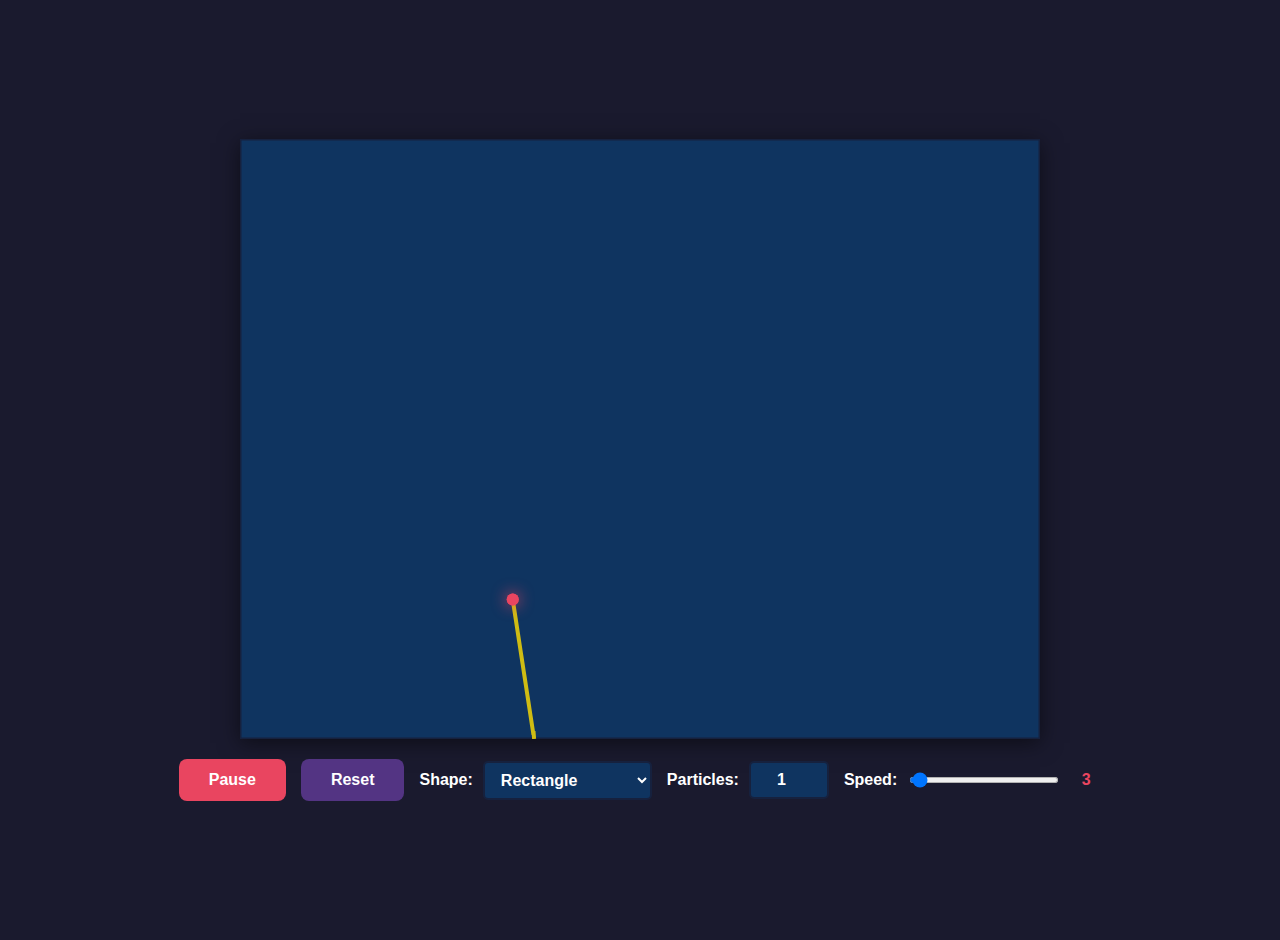
<file: index.html>
<!DOCTYPE html>
<html lang="en">
<head>
    <meta charset="UTF-8">
    <meta name="viewport" content="width=device-width, initial-scale=1.0">
    <title>Bouncing Particle</title>
    <style>
        body {
            margin: 0;
            padding: 20px;
            display: flex;
            flex-direction: column;
            align-items: center;
            justify-content: center;
            min-height: 100vh;
            background: #1a1a2e;
            font-family: Arial, sans-serif;
        }
        
        #canvas {
            background: #0f3460;
            box-shadow: 0 4px 20px rgba(0, 0, 0, 0.5);
        }
        
        .controls {
            margin-top: 20px;
            display: flex;
            flex-direction: column;
            gap: 15px;
            align-items: center;
        }
        
        .controls-row {
            display: flex;
            gap: 15px;
            align-items: center;
            flex-wrap: wrap;
            justify-content: center;
        }
        
        .speed-control {
            display: flex;
            align-items: center;
            gap: 10px;
            color: white;
        }
        
        .speed-control label {
            font-size: 16px;
            font-weight: bold;
        }
        
        .speed-control input[type="range"] {
            width: 150px;
            height: 6px;
            border-radius: 5px;
            background: #16213e;
            outline: none;
            cursor: pointer;
        }
        
        .particle-count {
            display: flex;
            align-items: center;
            gap: 10px;
            color: white;
        }
        
        .particle-count label {
            font-size: 16px;
            font-weight: bold;
        }
        
        .particle-count input[type="number"] {
            width: 60px;
            padding: 8px;
            font-size: 16px;
            border: 2px solid #16213e;
            border-radius: 5px;
            background: #0f3460;
            color: white;
            text-align: center;
            font-weight: bold;
        }
        
        .particle-count input[type="number"]:focus {
            outline: none;
            border-color: #e94560;
        }
        
        .shape-control {
            display: flex;
            align-items: center;
            gap: 10px;
            color: white;
        }
        
        .shape-control label {
            font-size: 16px;
            font-weight: bold;
        }
        
        .shape-control select {
            padding: 8px 12px;
            font-size: 16px;
            border: 2px solid #16213e;
            border-radius: 5px;
            background: #0f3460;
            color: white;
            font-weight: bold;
            cursor: pointer;
        }
        
        .shape-control select:focus {
            outline: none;
            border-color: #e94560;
        }
        
        .ellipse-control {
            display: flex;
            align-items: center;
            gap: 10px;
            color: white;
        }
        
        .ellipse-control label {
            font-size: 14px;
            font-weight: bold;
        }
        
        .ellipse-control input[type="range"] {
            width: 100px;
            height: 6px;
            border-radius: 5px;
            background: #16213e;
            outline: none;
            cursor: pointer;
        }
        
        .ellipse-control input[type="range"]::-webkit-slider-thumb {
            -webkit-appearance: none;
            appearance: none;
            width: 14px;
            height: 14px;
            border-radius: 50%;
            background: #533483;
            cursor: pointer;
        }
        
        .ellipse-control input[type="range"]::-moz-range-thumb {
            width: 14px;
            height: 14px;
            border-radius: 50%;
            background: #533483;
            cursor: pointer;
            border: none;
        }
        
        .ellipse-control span {
            min-width: 30px;
            text-align: center;
            font-size: 14px;
            color: #533483;
        }
        
        .irregular-control {
            display: flex;
            align-items: center;
            gap: 10px;
            color: white;
        }
        
        .irregular-control label {
            font-size: 14px;
            font-weight: bold;
        }
        
        .irregular-control input[type="range"] {
            width: 120px;
            height: 6px;
            border-radius: 5px;
            background: #16213e;
            outline: none;
            cursor: pointer;
        }
        
        .irregular-control input[type="range"]::-webkit-slider-thumb {
            -webkit-appearance: none;
            appearance: none;
            width: 14px;
            height: 14px;
            border-radius: 50%;
            background: #f39c12;
            cursor: pointer;
        }
        
        .irregular-control input[type="range"]::-moz-range-thumb {
            width: 14px;
            height: 14px;
            border-radius: 50%;
            background: #f39c12;
            cursor: pointer;
            border: none;
        }
        
        .irregular-control span {
            min-width: 30px;
            text-align: center;
            font-size: 14px;
            color: #f39c12;
        }
        
        .speed-control input[type="range"]::-webkit-slider-thumb {
            -webkit-appearance: none;
            appearance: none;
            width: 18px;
            height: 18px;
            border-radius: 50%;
            background: #e94560;
            cursor: pointer;
            transition: all 0.3s;
        }
        
        .speed-control input[type="range"]::-webkit-slider-thumb:hover {
            background: #d63447;
            transform: scale(1.2);
        }
        
        .speed-control input[type="range"]::-moz-range-thumb {
            width: 18px;
            height: 18px;
            border-radius: 50%;
            background: #e94560;
            cursor: pointer;
            border: none;
            transition: all 0.3s;
        }
        
        .speed-control input[type="range"]::-moz-range-thumb:hover {
            background: #d63447;
            transform: scale(1.2);
        }
        
        #speedValue {
            min-width: 30px;
            text-align: center;
            font-weight: bold;
            color: #e94560;
        }
        
        button {
            padding: 12px 30px;
            font-size: 16px;
            border: none;
            border-radius: 8px;
            cursor: pointer;
            transition: all 0.3s;
            font-weight: bold;
        }
        
        #playPause {
            background: #e94560;
            color: white;
        }
        
        #playPause:hover {
            background: #d63447;
            transform: translateY(-2px);
            box-shadow: 0 4px 12px rgba(233, 69, 96, 0.4);
        }
        
        #reset {
            background: #533483;
            color: white;
        }
        
        #reset:hover {
            background: #6a4c93;
            transform: translateY(-2px);
            box-shadow: 0 4px 12px rgba(83, 52, 131, 0.4);
        }
    </style>
</head>
<body>
    <canvas id="canvas" width="800" height="600"></canvas>
    <div class="controls">
        <div class="controls-row">
            <button id="playPause">Pause</button>
            <button id="reset">Reset</button>
            <div class="shape-control">
                <label for="shapeSelect">Shape:</label>
                <select id="shapeSelect">
                    <option value="rectangle">Rectangle</option>
                    <option value="circle">Circle</option>
                    <option value="ellipse">Ellipse</option>
                    <option value="irregular">Irregular Ellipse</option>
                </select>
            </div>
            <div class="particle-count">
                <label for="particleCount">Particles:</label>
                <input type="number" id="particleCount" min="1" max="50" value="1">
            </div>
            <div class="speed-control">
                <label for="speedSlider">Speed:</label>
                <input type="range" id="speedSlider" min="1" max="100" value="3" step="1">
                <span id="speedValue">3</span>
            </div>
        </div>
        <div class="ellipse-control" id="ellipseControls" style="display: none;">
            <label for="ellipseWidth">Width:</label>
            <input type="range" id="ellipseWidth" min="100" max="400" value="300" step="10">
            <span id="widthValue">300</span>
            <label for="ellipseHeight">Height:</label>
            <input type="range" id="ellipseHeight" min="100" max="300" value="200" step="10">
            <span id="heightValue">200</span>
        </div>
        <div class="irregular-control" id="irregularControls" style="display: none;">
            <label for="controlPointsCount">Control Points:</label>
            <input type="number" id="controlPointsCount" min="4" max="24" value="12" style="width: 50px; padding: 6px; font-size: 14px; border: 2px solid #16213e; border-radius: 5px; background: #0f3460; color: white; text-align: center; font-weight: bold;">
            <label for="irregularAmplitude">Irregularity:</label>
            <input type="range" id="irregularAmplitude" min="0.2" max="1.5" value="0.7" step="0.05">
            <span id="amplitudeValue">0.70</span>
            <button id="regenerateIrregular" style="padding: 6px 12px; font-size: 14px;">Regenerate</button>
        </div>
    </div>

    <script>
        // Catmull-Rom spline interpolation for smooth curves
        function catmullRom(p0, p1, p2, p3, t) {
            const t2 = t * t;
            const t3 = t2 * t;
            
            return 0.5 * (
                (2 * p1) +
                (-p0 + p2) * t +
                (2 * p0 - 5 * p1 + 4 * p2 - p3) * t2 +
                (-p0 + 3 * p1 - 3 * p2 + p3) * t3
            );
        }

        // Random number generator
        class RNG {
            constructor(seed) {
                this.seed = seed;
            }
            
            random() {
                this.seed = (this.seed * 1664525 + 1013904223) % 4294967296;
                return this.seed / 4294967296;
            }
        }

        function generateIrregularEllipse(radiusX = 280, radiusY = 180, irregularity = 0.7, numControlPoints = 12) {
            const rng = new RNG(irregularSeed);
            
            // Generate control points around an ellipse with random perturbations
            const controlPoints = [];
            
            for (let i = 0; i < numControlPoints; i++) {
                const angle = (i / numControlPoints) * Math.PI * 2;
                
                // Base ellipse radius at this angle
                const baseRadius = Math.sqrt(
                    (radiusX * Math.cos(angle)) ** 2 + 
                    (radiusY * Math.sin(angle)) ** 2
                );
                
                // Add random perturbation
                const perturbation = (rng.random() - 0.5) * 2 * irregularity;
                const radius = baseRadius * (1 + perturbation);
                
                controlPoints.push({
                    x: Math.cos(angle) * radius + canvas.width / 2,
                    y: Math.sin(angle) * radius + canvas.height / 2
                });
            }
            
            return { controlPoints, boundary: interpolateBoundary(controlPoints) };
        }
        
        function interpolateBoundary(controlPoints) {
            // Interpolate smooth curve through control points using Catmull-Rom spline
            const numPoints = 512;
            const x = [];
            const y = [];
            const numControlPoints = controlPoints.length;
            
            for (let i = 0; i < numPoints; i++) {
                const t = i / numPoints;
                const segment = t * numControlPoints;
                const index = Math.floor(segment);
                const localT = segment - index;
                
                // Get four control points for Catmull-Rom interpolation
                const p0 = controlPoints[(index - 1 + numControlPoints) % numControlPoints];
                const p1 = controlPoints[index % numControlPoints];
                const p2 = controlPoints[(index + 1) % numControlPoints];
                const p3 = controlPoints[(index + 2) % numControlPoints];
                
                x.push(catmullRom(p0.x, p1.x, p2.x, p3.x, localT));
                y.push(catmullRom(p0.y, p1.y, p2.y, p3.y, localT));
            }
            
            return { x, y };
        }
        
        const canvas = document.getElementById('canvas');
        const ctx = canvas.getContext('2d');
        const playPauseBtn = document.getElementById('playPause');
        const resetBtn = document.getElementById('reset');
        const speedSlider = document.getElementById('speedSlider');
        const speedValue = document.getElementById('speedValue');
        const particleCountInput = document.getElementById('particleCount');
        const shapeSelect = document.getElementById('shapeSelect');
        const ellipseControls = document.getElementById('ellipseControls');
        const ellipseWidthSlider = document.getElementById('ellipseWidth');
        const ellipseHeightSlider = document.getElementById('ellipseHeight');
        const widthValue = document.getElementById('widthValue');
        const heightValue = document.getElementById('heightValue');
        const irregularControls = document.getElementById('irregularControls');
        const irregularAmplitudeSlider = document.getElementById('irregularAmplitude');
        const amplitudeValue = document.getElementById('amplitudeValue');
        const regenerateIrregularBtn = document.getElementById('regenerateIrregular');
        const controlPointsCountInput = document.getElementById('controlPointsCount');
        
        let currentShape = 'rectangle';
        const circleCenter = { x: canvas.width / 2, y: canvas.height / 2 };
        const circleRadius = Math.min(canvas.width, canvas.height) / 2 - 20;
        
        let ellipseCenter = { x: canvas.width / 2, y: canvas.height / 2 };
        let ellipseRadiusX = 300; // Semi-major axis
        let ellipseRadiusY = 200; // Semi-minor axis
        
        let irregularBoundary = { x: [], y: [] };
        let irregularControlPoints = [];
        let irregularAmplitude = 0.7;
        let irregularSeed = 42;
        let irregularControlPointsCount = 12;
        let draggedPointIndex = -1;
        let isMouseDown = false;
        
        let particles = [];
        let speed = 3;
        let isPlaying = true;
        let animationId;
        
        const colors = [
            '#e94560', '#ff6b6b', '#ee5a6f', '#ff4757', '#ff6348',
            '#ff7979', '#eb4d4b', '#f368e0', '#ff9ff3', '#feca57'
        ];
        
        function getRandomEdgePosition() {
            if (currentShape === 'circle') {
                // Random angle on the circle's edge
                const angle = Math.random() * Math.PI * 2;
                const x = circleCenter.x + Math.cos(angle) * circleRadius;
                const y = circleCenter.y + Math.sin(angle) * circleRadius;
                
                // Direction pointing inward (add PI to flip direction)
                const inwardAngle = angle + Math.PI + (Math.random() - 0.5) * Math.PI; // Random variation
                
                return { x, y, angle: inwardAngle };
            } else if (currentShape === 'ellipse') {
                // Random angle on the ellipse's edge
                const angle = Math.random() * Math.PI * 2;
                const x = ellipseCenter.x + Math.cos(angle) * ellipseRadiusX;
                const y = ellipseCenter.y + Math.sin(angle) * ellipseRadiusY;
                
                // Direction pointing inward with random variation
                const inwardAngle = angle + Math.PI + (Math.random() - 0.5) * Math.PI;
                
                return { x, y, angle: inwardAngle };
            } else if (currentShape === 'irregular') {
                // Random point on irregular boundary
                const idx = Math.floor(Math.random() * irregularBoundary.x.length);
                const x = irregularBoundary.x[idx];
                const y = irregularBoundary.y[idx];
                
                // Calculate inward direction
                const cx = canvas.width / 2;
                const cy = canvas.height / 2;
                const angle = Math.atan2(y - cy, x - cx) + Math.PI + (Math.random() - 0.5) * Math.PI;
                
                return { x, y, angle };
            } else {
                // Rectangle logic (original)
                const edge = Math.floor(Math.random() * 4); // 0: top, 1: right, 2: bottom, 3: left
                let x, y, angle;
                
                switch(edge) {
                    case 0: // Top edge
                        x = Math.random() * canvas.width;
                        y = 0;
                        angle = Math.random() * Math.PI; // Angle pointing downward (0 to PI)
                        break;
                    case 1: // Right edge
                        x = canvas.width;
                        y = Math.random() * canvas.height;
                        angle = Math.PI / 2 + Math.random() * Math.PI; // Angle pointing left
                        break;
                    case 2: // Bottom edge
                        x = Math.random() * canvas.width;
                        y = canvas.height;
                        angle = Math.PI + Math.random() * Math.PI; // Angle pointing upward
                        break;
                    case 3: // Left edge
                        x = 0;
                        y = Math.random() * canvas.height;
                        angle = -Math.PI / 2 + Math.random() * Math.PI; // Angle pointing right
                        break;
                }
                
                return { x, y, angle };
            }
        }
        
        function initParticle() {
            const n = parseInt(particleCountInput.value) || 1;
            particles = [];
            
            // Generate irregular boundary if needed
            if (currentShape === 'irregular' && irregularBoundary.x.length === 0) {
                const result = generateIrregularEllipse(280, 180, irregularAmplitude, irregularControlPointsCount);
                irregularBoundary = result.boundary;
                irregularControlPoints = result.controlPoints;
            }
            
            const pos = getRandomEdgePosition();
            const spacing = 2; // Very close spacing between particles
            
            // Calculate offset to center the group
            const totalWidth = (n - 1) * spacing;
            
            if (currentShape === 'circle') {
                // For circle, place particles along the arc
                const baseAngle = Math.atan2(pos.y - circleCenter.y, pos.x - circleCenter.x);
                const angleSpacing = spacing / circleRadius; // Convert linear spacing to angular
                
                for (let i = 0; i < n; i++) {
                    const angle = baseAngle + (i * angleSpacing) - (n - 1) * angleSpacing / 2;
                    const x = circleCenter.x + Math.cos(angle) * circleRadius;
                    const y = circleCenter.y + Math.sin(angle) * circleRadius;
                    
                    particles.push({
                        x: x,
                        y: y,
                        vx: Math.cos(pos.angle) * speed,
                        vy: Math.sin(pos.angle) * speed,
                        radius: 6,
                        color: colors[i % colors.length],
                        path: [{ x: x, y: y }]
                    });
                }
            } else if (currentShape === 'ellipse') {
                // For ellipse, place particles along the arc
                const baseAngle = Math.atan2((pos.y - ellipseCenter.y) / ellipseRadiusY, (pos.x - ellipseCenter.x) / ellipseRadiusX);
                const avgRadius = (ellipseRadiusX + ellipseRadiusY) / 2;
                const angleSpacing = spacing / avgRadius;
                
                for (let i = 0; i < n; i++) {
                    const angle = baseAngle + (i * angleSpacing) - (n - 1) * angleSpacing / 2;
                    const x = ellipseCenter.x + Math.cos(angle) * ellipseRadiusX;
                    const y = ellipseCenter.y + Math.sin(angle) * ellipseRadiusY;
                    
                    particles.push({
                        x: x,
                        y: y,
                        vx: Math.cos(pos.angle) * speed,
                        vy: Math.sin(pos.angle) * speed,
                        radius: 6,
                        color: colors[i % colors.length],
                        path: [{ x: x, y: y }]
                    });
                }
            } else if (currentShape === 'irregular') {
                // For irregular, place particles close together at starting position
                for (let i = 0; i < n; i++) {
                    const offsetX = (i * spacing) - (totalWidth / 2);
                    
                    particles.push({
                        x: pos.x + offsetX,
                        y: pos.y,
                        vx: Math.cos(pos.angle) * speed,
                        vy: Math.sin(pos.angle) * speed,
                        radius: 6,
                        color: colors[i % colors.length],
                        path: [{ x: pos.x + offsetX, y: pos.y }]
                    });
                }
            } else {
                // Rectangle logic (original)
                let isHorizontalEdge = (pos.y === 0 || pos.y === canvas.height);
                
                for (let i = 0; i < n; i++) {
                    let offsetX = 0;
                    let offsetY = 0;
                    
                    if (isHorizontalEdge) { // Top or bottom edge
                        offsetX = (i * spacing) - (totalWidth / 2);
                    } else { // Left or right edge
                        offsetY = (i * spacing) - (totalWidth / 2);
                    }
                    
                    particles.push({
                        x: pos.x + offsetX,
                        y: pos.y + offsetY,
                        vx: Math.cos(pos.angle) * speed,
                        vy: Math.sin(pos.angle) * speed,
                        radius: 6,
                        color: colors[i % colors.length],
                        path: [{ x: pos.x + offsetX, y: pos.y + offsetY }]
                    });
                }
            }
        }
        
        function drawParticles() {
            particles.forEach(particle => {
                ctx.beginPath();
                ctx.arc(particle.x, particle.y, particle.radius, 0, Math.PI * 2);
                ctx.fillStyle = particle.color;
                ctx.fill();
                
                // Add a glow effect
                ctx.shadowBlur = 15;
                ctx.shadowColor = particle.color;
                ctx.fill();
                ctx.shadowBlur = 0;
            });
        }
        
        function drawControlPoints() {
            if (currentShape !== 'irregular') return;
            
            irregularControlPoints.forEach((point, index) => {
                // Draw control point
                ctx.beginPath();
                ctx.arc(point.x, point.y, 6, 0, Math.PI * 2);
                ctx.fillStyle = draggedPointIndex === index ? '#f39c12' : '#2196F3';
                ctx.fill();
                ctx.strokeStyle = '#fff';
                ctx.lineWidth = 2;
                ctx.stroke();
                
                // Draw lines connecting control points
                if (index < irregularControlPoints.length - 1) {
                    ctx.beginPath();
                    ctx.moveTo(point.x, point.y);
                    const nextPoint = irregularControlPoints[index + 1];
                    ctx.lineTo(nextPoint.x, nextPoint.y);
                    ctx.strokeStyle = 'rgba(33, 150, 243, 0.3)';
                    ctx.lineWidth = 1;
                    ctx.stroke();
                } else {
                    // Connect last point to first
                    ctx.beginPath();
                    ctx.moveTo(point.x, point.y);
                    ctx.lineTo(irregularControlPoints[0].x, irregularControlPoints[0].y);
                    ctx.strokeStyle = 'rgba(33, 150, 243, 0.3)';
                    ctx.lineWidth = 1;
                    ctx.stroke();
                }
            });
        }
        
        function drawPaths() {
            particles.forEach(particle => {
                if (particle.path.length < 2) return;
                
                ctx.beginPath();
                ctx.moveTo(particle.path[0].x, particle.path[0].y);
                
                for (let i = 1; i < particle.path.length; i++) {
                    ctx.lineTo(particle.path[i].x, particle.path[i].y);
                }
                
                ctx.strokeStyle = 'rgba(255, 223, 0, 0.8)';
                ctx.lineWidth = 4;
                ctx.stroke();
            });
        }
        
        function updateParticles() {
            particles.forEach(particle => {
                // Update position
                particle.x += particle.vx;
                particle.y += particle.vy;
                
                if (currentShape === 'circle') {
                    // Check collision with circular wall
                    const dx = particle.x - circleCenter.x;
                    const dy = particle.y - circleCenter.y;
                    const distance = Math.sqrt(dx * dx + dy * dy);
                    
                    if (distance + particle.radius >= circleRadius) {
                        // Normalize the vector from center to particle (this is the normal)
                        const nx = dx / distance;
                        const ny = dy / distance;
                        
                        // Reflect velocity across the normal
                        const dot = particle.vx * nx + particle.vy * ny;
                        particle.vx = particle.vx - 2 * dot * nx;
                        particle.vy = particle.vy - 2 * dot * ny;
                        
                        // Push particle back inside
                        const overlap = distance + particle.radius - circleRadius;
                        particle.x -= nx * overlap;
                        particle.y -= ny * overlap;
                    }
                } else if (currentShape === 'ellipse') {
                    // Check collision with ellipse wall
                    const dx = particle.x - ellipseCenter.x;
                    const dy = particle.y - ellipseCenter.y;
                    
                    // Ellipse equation: (x/a)^2 + (y/b)^2 = 1
                    const ellipseValue = (dx * dx) / (ellipseRadiusX * ellipseRadiusX) + 
                                        (dy * dy) / (ellipseRadiusY * ellipseRadiusY);
                    
                    if (ellipseValue >= 1.0) { // At or outside the boundary
                        // Calculate normal at this point using gradient
                        // Gradient: (x/a^2, y/b^2)
                        let nx = dx / (ellipseRadiusX * ellipseRadiusX);
                        let ny = dy / (ellipseRadiusY * ellipseRadiusY);
                        
                        // Normalize the normal vector
                        const normalLength = Math.sqrt(nx * nx + ny * ny);
                        nx = nx / normalLength;
                        ny = ny / normalLength;
                        
                        // Reflect velocity across the normal
                        const dot = particle.vx * nx + particle.vy * ny;
                        particle.vx = particle.vx - 2 * dot * nx;
                        particle.vy = particle.vy - 2 * dot * ny;
                        
                        // Scale position back to ellipse surface
                        const scale = Math.sqrt(ellipseValue);
                        particle.x = ellipseCenter.x + (dx / scale) * 0.99; // Slightly inside
                        particle.y = ellipseCenter.y + (dy / scale) * 0.99;
                    }
                } else if (currentShape === 'irregular') {
                    // Check collision with irregular boundary
                    const cx = canvas.width / 2;
                    const cy = canvas.height / 2;
                    
                    // Get particle's angle from center
                    const particleAngle = Math.atan2(particle.y - cy, particle.x - cx);
                    const particleDist = Math.sqrt((particle.x - cx) ** 2 + (particle.y - cy) ** 2);
                    
                    // Find the boundary point at approximately the same angle
                    let closestIdx = 0;
                    let minAngleDiff = Infinity;
                    
                    for (let i = 0; i < irregularBoundary.x.length; i++) {
                        const boundaryAngle = Math.atan2(
                            irregularBoundary.y[i] - cy,
                            irregularBoundary.x[i] - cx
                        );
                        let angleDiff = Math.abs(particleAngle - boundaryAngle);
                        // Handle angle wrapping
                        if (angleDiff > Math.PI) angleDiff = 2 * Math.PI - angleDiff;
                        
                        if (angleDiff < minAngleDiff) {
                            minAngleDiff = angleDiff;
                            closestIdx = i;
                        }
                    }
                    
                    const boundaryDist = Math.sqrt(
                        (irregularBoundary.x[closestIdx] - cx) ** 2 + 
                        (irregularBoundary.y[closestIdx] - cy) ** 2
                    );
                    
                    // Particle is outside if its distance from center exceeds boundary distance
                    if (particleDist >= boundaryDist - particle.radius) {
                        // Calculate tangent vector from neighboring boundary points
                        const range = 5;
                        const prev = (closestIdx - range + irregularBoundary.x.length) % irregularBoundary.x.length;
                        const next = (closestIdx + range) % irregularBoundary.x.length;
                        
                        const tx = irregularBoundary.x[next] - irregularBoundary.x[prev];
                        const ty = irregularBoundary.y[next] - irregularBoundary.y[prev];
                        
                        // Normal is perpendicular to tangent (rotate tangent by 90 degrees)
                        let nx = -ty;
                        let ny = tx;
                        
                        // Normalize the normal vector
                        const normalLength = Math.sqrt(nx * nx + ny * ny);
                        nx /= normalLength;
                        ny /= normalLength;
                        
                        // Ensure normal points inward (toward center)
                        const dx = cx - irregularBoundary.x[closestIdx];
                        const dy = cy - irregularBoundary.y[closestIdx];
                        
                        if (nx * dx + ny * dy < 0) {
                            nx = -nx;
                            ny = -ny;
                        }
                        
                        // Reflect velocity across the normal
                        const dot = particle.vx * nx + particle.vy * ny;
                        particle.vx = particle.vx - 2 * dot * nx;
                        particle.vy = particle.vy - 2 * dot * ny;
                        
                        // Move particle back inside the boundary
                        const targetDist = boundaryDist - particle.radius * 2;
                        const scale = targetDist / particleDist;
                        particle.x = cx + (particle.x - cx) * scale;
                        particle.y = cy + (particle.y - cy) * scale;
                    }
                } else {
                    // Rectangle collision (original logic)
                    if (particle.x - particle.radius <= 0 || particle.x + particle.radius >= canvas.width) {
                        particle.vx = -particle.vx;
                        particle.x = Math.max(particle.radius, Math.min(canvas.width - particle.radius, particle.x));
                    }
                    
                    if (particle.y - particle.radius <= 0 || particle.y + particle.radius >= canvas.height) {
                        particle.vy = -particle.vy;
                        particle.y = Math.max(particle.radius, Math.min(canvas.height - particle.radius, particle.y));
                    }
                }
                
                // Add current position to path
                particle.path.push({ x: particle.x, y: particle.y });
            });
        }
        
        function animate() {
            ctx.clearRect(0, 0, canvas.width, canvas.height);
            
            // Draw the table boundary
            if (currentShape === 'circle') {
                ctx.beginPath();
                ctx.arc(circleCenter.x, circleCenter.y, circleRadius, 0, Math.PI * 2);
                ctx.strokeStyle = '#16213e';
                ctx.lineWidth = 3;
                ctx.stroke();
            } else if (currentShape === 'ellipse') {
                ctx.beginPath();
                ctx.ellipse(ellipseCenter.x, ellipseCenter.y, ellipseRadiusX, ellipseRadiusY, 0, 0, Math.PI * 2);
                ctx.strokeStyle = '#16213e';
                ctx.lineWidth = 3;
                ctx.stroke();
            } else if (currentShape === 'irregular') {
                ctx.beginPath();
                ctx.moveTo(irregularBoundary.x[0], irregularBoundary.y[0]);
                for (let i = 1; i < irregularBoundary.x.length; i++) {
                    ctx.lineTo(irregularBoundary.x[i], irregularBoundary.y[i]);
                }
                ctx.closePath();
                ctx.strokeStyle = '#16213e';
                ctx.lineWidth = 3;
                ctx.stroke();
            } else {
                ctx.strokeStyle = '#16213e';
                ctx.lineWidth = 3;
                ctx.strokeRect(0, 0, canvas.width, canvas.height);
            }
            
            drawPaths();
            updateParticles();
            drawParticles();
            drawControlPoints(); // Draw control points last so they're on top
            
            if (isPlaying) {
                animationId = requestAnimationFrame(animate);
            }
        }
        
        playPauseBtn.addEventListener('click', () => {
            isPlaying = !isPlaying;
            if (isPlaying) {
                playPauseBtn.textContent = 'Pause';
                animate();
            } else {
                playPauseBtn.textContent = 'Play';
                cancelAnimationFrame(animationId);
            }
        });
        
        resetBtn.addEventListener('click', () => {
            initParticle();
            ctx.clearRect(0, 0, canvas.width, canvas.height);
            drawParticles();
        });
        
        speedSlider.addEventListener('input', (e) => {
            const newSpeed = parseFloat(e.target.value);
            speedValue.textContent = newSpeed;
            speed = newSpeed;
            
            // Update all particles' velocities
            particles.forEach(particle => {
                const currentSpeed = Math.sqrt(particle.vx * particle.vx + particle.vy * particle.vy);
                if (currentSpeed > 0) {
                    // Normalize and apply new speed
                    particle.vx = (particle.vx / currentSpeed) * newSpeed;
                    particle.vy = (particle.vy / currentSpeed) * newSpeed;
                }
            });
        });
        
        particleCountInput.addEventListener('change', () => {
            initParticle();
        });
        
        shapeSelect.addEventListener('change', (e) => {
            currentShape = e.target.value;
            canvas.style.cursor = 'default'; // Reset cursor
            
            // Show/hide controls based on shape
            if (currentShape === 'ellipse') {
                ellipseControls.style.display = 'flex';
                irregularControls.style.display = 'none';
            } else if (currentShape === 'irregular') {
                ellipseControls.style.display = 'none';
                irregularControls.style.display = 'flex';
                const result = generateIrregularEllipse(280, 180, irregularAmplitude, irregularControlPointsCount);
                irregularBoundary = result.boundary;
                irregularControlPoints = result.controlPoints;
            } else {
                ellipseControls.style.display = 'none';
                irregularControls.style.display = 'none';
            }
            
            initParticle();
            if (!isPlaying) {
                ctx.clearRect(0, 0, canvas.width, canvas.height);
                if (currentShape === 'circle') {
                    ctx.beginPath();
                    ctx.arc(circleCenter.x, circleCenter.y, circleRadius, 0, Math.PI * 2);
                    ctx.strokeStyle = '#16213e';
                    ctx.lineWidth = 3;
                    ctx.stroke();
                } else if (currentShape === 'ellipse') {
                    ctx.beginPath();
                    ctx.ellipse(ellipseCenter.x, ellipseCenter.y, ellipseRadiusX, ellipseRadiusY, 0, 0, Math.PI * 2);
                    ctx.strokeStyle = '#16213e';
                    ctx.lineWidth = 3;
                    ctx.stroke();
                } else if (currentShape === 'irregular') {
                    ctx.beginPath();
                    ctx.moveTo(irregularBoundary.x[0], irregularBoundary.y[0]);
                    for (let i = 1; i < irregularBoundary.x.length; i++) {
                        ctx.lineTo(irregularBoundary.x[i], irregularBoundary.y[i]);
                    }
                    ctx.closePath();
                    ctx.strokeStyle = '#16213e';
                    ctx.lineWidth = 3;
                    ctx.stroke();
                } else {
                    ctx.strokeStyle = '#16213e';
                    ctx.lineWidth = 3;
                    ctx.strokeRect(0, 0, canvas.width, canvas.height);
                }
                drawParticles();
            }
        });
        
        ellipseWidthSlider.addEventListener('input', (e) => {
            ellipseRadiusX = parseInt(e.target.value);
            widthValue.textContent = ellipseRadiusX;
            if (currentShape === 'ellipse') {
                initParticle();
            }
        });
        
        ellipseHeightSlider.addEventListener('input', (e) => {
            ellipseRadiusY = parseInt(e.target.value);
            heightValue.textContent = ellipseRadiusY;
            if (currentShape === 'ellipse') {
                initParticle();
            }
        });
        
        irregularAmplitudeSlider.addEventListener('input', (e) => {
            irregularAmplitude = parseFloat(e.target.value);
            amplitudeValue.textContent = irregularAmplitude.toFixed(2);
            if (currentShape === 'irregular') {
                const result = generateIrregularEllipse(280, 180, irregularAmplitude, irregularControlPointsCount);
                irregularBoundary = result.boundary;
                irregularControlPoints = result.controlPoints;
                initParticle();
            }
        });
        
        regenerateIrregularBtn.addEventListener('click', () => {
            irregularSeed = Math.floor(Math.random() * 10000);
            const result = generateIrregularEllipse(280, 180, irregularAmplitude, irregularControlPointsCount);
            irregularBoundary = result.boundary;
            irregularControlPoints = result.controlPoints;
            initParticle();
        });
        
        controlPointsCountInput.addEventListener('change', (e) => {
            irregularControlPointsCount = parseInt(e.target.value) || 12;
            if (currentShape === 'irregular') {
                const result = generateIrregularEllipse(280, 180, irregularAmplitude, irregularControlPointsCount);
                irregularBoundary = result.boundary;
                irregularControlPoints = result.controlPoints;
                initParticle();
            }
        });
        
        // Mouse event handlers for dragging control points
        canvas.addEventListener('mousedown', (e) => {
            if (currentShape !== 'irregular') return;
            
            const rect = canvas.getBoundingClientRect();
            const mouseX = e.clientX - rect.left;
            const mouseY = e.clientY - rect.top;
            
            // Find if we clicked near a control point
            for (let i = 0; i < irregularControlPoints.length; i++) {
                const point = irregularControlPoints[i];
                const dist = Math.sqrt((mouseX - point.x) ** 2 + (mouseY - point.y) ** 2);
                
                if (dist < 15) { // Within 15 pixels
                    draggedPointIndex = i;
                    isMouseDown = true;
                    canvas.style.cursor = 'grabbing';
                    break;
                }
            }
        });
        
        canvas.addEventListener('mousemove', (e) => {
            const rect = canvas.getBoundingClientRect();
            const mouseX = e.clientX - rect.left;
            const mouseY = e.clientY - rect.top;
            
            if (currentShape === 'irregular') {
                // Update cursor based on proximity to control points
                if (!isMouseDown) {
                    let nearPoint = false;
                    for (let i = 0; i < irregularControlPoints.length; i++) {
                        const point = irregularControlPoints[i];
                        const dist = Math.sqrt((mouseX - point.x) ** 2 + (mouseY - point.y) ** 2);
                        
                        if (dist < 15) {
                            nearPoint = true;
                            break;
                        }
                    }
                    canvas.style.cursor = nearPoint ? 'grab' : 'default';
                }
                
                // Drag the control point
                if (isMouseDown && draggedPointIndex >= 0) {
                    irregularControlPoints[draggedPointIndex].x = mouseX;
                    irregularControlPoints[draggedPointIndex].y = mouseY;
                    
                    // Regenerate boundary with new control points
                    irregularBoundary = interpolateBoundary(irregularControlPoints);
                    
                    // Redraw if paused
                    if (!isPlaying) {
                        ctx.clearRect(0, 0, canvas.width, canvas.height);
                        ctx.beginPath();
                        ctx.moveTo(irregularBoundary.x[0], irregularBoundary.y[0]);
                        for (let i = 1; i < irregularBoundary.x.length; i++) {
                            ctx.lineTo(irregularBoundary.x[i], irregularBoundary.y[i]);
                        }
                        ctx.closePath();
                        ctx.strokeStyle = '#16213e';
                        ctx.lineWidth = 3;
                        ctx.stroke();
                        drawPaths();
                        drawParticles();
                        drawControlPoints();
                    }
                }
            }
        });
        
        canvas.addEventListener('mouseup', () => {
            isMouseDown = false;
            draggedPointIndex = -1;
            if (currentShape === 'irregular') {
                canvas.style.cursor = 'grab';
            }
        });
        
        canvas.addEventListener('mouseleave', () => {
            isMouseDown = false;
            draggedPointIndex = -1;
            canvas.style.cursor = 'default';
        });
        
        // Initialize and start
        initParticle();
        animate();
    </script>
</body>
</html>
</file>
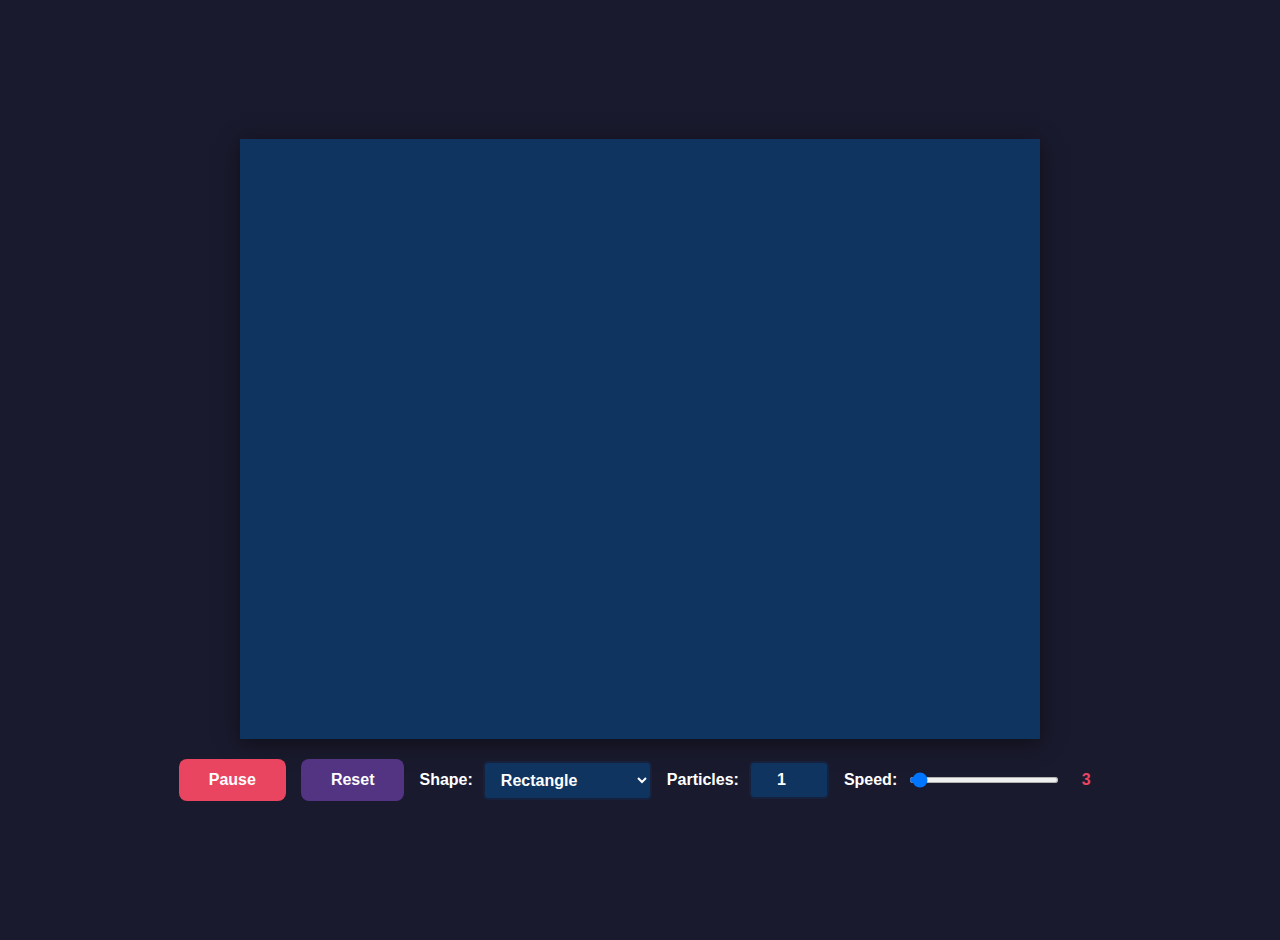
<file: index-backup-split.html>
<!DOCTYPE html>
<html lang="en">
<head>
    <meta charset="UTF-8">
    <meta name="viewport" content="width=device-width, initial-scale=1.0">
    <title>Bouncing Particle</title>
    <link rel="stylesheet" href="styles-backup.css">
</head>
<body>
    <canvas id="canvas" width="800" height="600"></canvas>
    <div class="controls">
        <div class="controls-row">
            <button id="playPause">Pause</button>
            <button id="reset">Reset</button>
            <div class="shape-control">
                <label for="shapeSelect">Shape:</label>
                <select id="shapeSelect">
                    <option value="rectangle">Rectangle</option>
                    <option value="circle">Circle</option>
                    <option value="ellipse">Ellipse</option>
                    <option value="irregular">Irregular Ellipse</option>
                </select>
            </div>
            <div class="particle-count">
                <label for="particleCount">Particles:</label>
                <input type="number" id="particleCount" min="1" max="50" value="1">
            </div>
            <div class="speed-control">
                <label for="speedSlider">Speed:</label>
                <input type="range" id="speedSlider" min="1" max="100" value="3" step="1">
                <span id="speedValue">3</span>
            </div>
        </div>
        <div class="ellipse-control" id="ellipseControls" style="display: none;">
            <label for="ellipseWidth">Width:</label>
            <input type="range" id="ellipseWidth" min="100" max="400" value="300" step="10">
            <span id="widthValue">300</span>
            <label for="ellipseHeight">Height:</label>
            <input type="range" id="ellipseHeight" min="100" max="300" value="200" step="10">
            <span id="heightValue">200</span>
        </div>
        <div class="irregular-control" id="irregularControls" style="display: none;">
            <label for="controlPointsCount">Control Points:</label>
            <input type="number" id="controlPointsCount" min="4" max="24" value="12" style="width: 50px; padding: 6px; font-size: 14px; border: 2px solid #16213e; border-radius: 5px; background: #0f3460; color: white; text-align: center; font-weight: bold;">
            <label for="irregularAmplitude">Irregularity:</label>
            <input type="range" id="irregularAmplitude" min="0.2" max="1.5" value="0.7" step="0.05">
            <span id="amplitudeValue">0.70</span>
            <button id="regenerateIrregular" style="padding: 6px 12px; font-size: 14px;">Regenerate</button>
        </div>
    </div>

    <script src="script-backup.js"></script>
</body>
</html>
</file>
<file: styles-backup.css>
body {
    margin: 0;
    padding: 20px;
    display: flex;
    flex-direction: column;
    align-items: center;
    justify-content: center;
    min-height: 100vh;
    background: #1a1a2e;
    font-family: Arial, sans-serif;
    color: white;
}

.sequence-display {
    background: #334155;
    border-radius: 8px;
    padding: 20px;
    margin-bottom: 30px;
    border: 2px solid #475569;
    min-width: 600px;
}

.sequence-header {
    display: flex;
    justify-content: space-between;
    align-items: center;
    margin-bottom: 10px;
}

.sequence-header h2 {
    font-size: 1.2rem;
    margin: 0;
    color: white;
}

.sequence-length {
    color: #94a3b8;
    font-size: 0.9rem;
}

.sequence-output {
    background: #0f172a;
    padding: 15px;
    border-radius: 6px;
    font-family: 'Courier New', monospace;
    font-size: 0.9rem;
    color: #4ade80;
    height: 100px;
    overflow-y: auto;
    word-break: break-all;
    margin-bottom: 10px;
}

.nwords-display {
    background: #334155;
    border-radius: 8px;
    padding: 20px;
    margin-bottom: 30px;
    border: 2px solid #475569;
    min-width: 600px;
}

.nwords-header {
    display: flex;
    justify-content: space-between;
    align-items: center;
    margin-bottom: 10px;
    flex-wrap: wrap;
    gap: 10px;
}

.nwords-header h2 {
    font-size: 1.2rem;
    margin: 0;
    color: white;
}

.nwords-controls {
    display: flex;
    align-items: center;
    gap: 10px;
    flex-wrap: wrap;
}

.nwords-controls label {
    color: #cbd5e1;
    font-size: 0.9rem;
}

.nwords-select {
    padding: 4px 8px;
    background: #475569;
    color: white;
    border: 1px solid #64748b;
    border-radius: 4px;
    font-size: 0.9rem;
    cursor: pointer;
}

.nwords-select:focus {
    outline: none;
    border-color: #2563eb;
}

.nwords-count {
    color: #94a3b8;
    font-size: 0.9rem;
}

.nwords-output {
    background: #0f172a;
    padding: 15px;
    border-radius: 6px;
    font-family: 'Courier New', monospace;
    font-size: 0.9rem;
    color: #60a5fa;
    height: 120px;
    overflow-y: auto;
    word-wrap: break-word;
    line-height: 1.4;
}

.nword-item {
    display: inline-block;
    background: #1e40af;
    color: white;
    padding: 2px 6px;
    margin: 2px;
    border-radius: 3px;
    font-size: 0.8rem;
}

#clearCollisions {
    background: #533483;
    color: white;
    padding: 8px 16px;
    font-size: 14px;
    border: none;
    border-radius: 5px;
    cursor: pointer;
    transition: all 0.3s;
    font-weight: bold;
}

#clearCollisions:hover {
    background: #6a4c93;
    transform: translateY(-1px);
    box-shadow: 0 2px 8px rgba(83, 52, 131, 0.4);
}

#canvas {
    background: #0f3460;
    box-shadow: 0 4px 20px rgba(0, 0, 0, 0.5);
}

.controls {
    margin-top: 20px;
    display: flex;
    flex-direction: column;
    gap: 15px;
    align-items: center;
}

.controls-row {
    display: flex;
    gap: 15px;
    align-items: center;
    flex-wrap: wrap;
    justify-content: center;
}

.speed-control {
    display: flex;
    align-items: center;
    gap: 10px;
    color: white;
}

.speed-control label {
    font-size: 16px;
    font-weight: bold;
}

.speed-control input[type="range"] {
    width: 150px;
    height: 6px;
    border-radius: 5px;
    background: #16213e;
    outline: none;
    cursor: pointer;
}

.particle-count {
    display: flex;
    align-items: center;
    gap: 10px;
    color: white;
}

.particle-count label {
    font-size: 16px;
    font-weight: bold;
}

.particle-count input[type="number"] {
    width: 60px;
    padding: 8px;
    font-size: 16px;
    border: 2px solid #16213e;
    border-radius: 5px;
    background: #0f3460;
    color: white;
    text-align: center;
    font-weight: bold;
}

.particle-count input[type="number"]:focus {
    outline: none;
    border-color: #e94560;
}

.shape-control {
    display: flex;
    align-items: center;
    gap: 10px;
    color: white;
}

.shape-control label {
    font-size: 16px;
    font-weight: bold;
}

.shape-control select {
    padding: 8px 12px;
    font-size: 16px;
    border: 2px solid #16213e;
    border-radius: 5px;
    background: #0f3460;
    color: white;
    font-weight: bold;
    cursor: pointer;
}

.shape-control select:focus {
    outline: none;
    border-color: #e94560;
}

.ellipse-control {
    display: flex;
    align-items: center;
    gap: 10px;
    color: white;
}

.ellipse-control label {
    font-size: 14px;
    font-weight: bold;
}

.ellipse-control input[type="range"] {
    width: 100px;
    height: 6px;
    border-radius: 5px;
    background: #16213e;
    outline: none;
    cursor: pointer;
}

.ellipse-control input[type="range"]::-webkit-slider-thumb {
    -webkit-appearance: none;
    appearance: none;
    width: 14px;
    height: 14px;
    border-radius: 50%;
    background: #533483;
    cursor: pointer;
}

.ellipse-control input[type="range"]::-moz-range-thumb {
    width: 14px;
    height: 14px;
    border-radius: 50%;
    background: #533483;
    cursor: pointer;
    border: none;
}

.ellipse-control span {
    min-width: 30px;
    text-align: center;
    font-size: 14px;
    color: #533483;
}

.irregular-control {
    display: flex;
    align-items: center;
    gap: 10px;
    color: white;
}

.irregular-control label {
    font-size: 14px;
    font-weight: bold;
}

.irregular-control input[type="range"] {
    width: 120px;
    height: 6px;
    border-radius: 5px;
    background: #16213e;
    outline: none;
    cursor: pointer;
}

.irregular-control input[type="range"]::-webkit-slider-thumb {
    -webkit-appearance: none;
    appearance: none;
    width: 14px;
    height: 14px;
    border-radius: 50%;
    background: #f39c12;
    cursor: pointer;
}

.irregular-control input[type="range"]::-moz-range-thumb {
    width: 14px;
    height: 14px;
    border-radius: 50%;
    background: #f39c12;
    cursor: pointer;
    border: none;
}

.irregular-control span {
    min-width: 30px;
    text-align: center;
    font-size: 14px;
    color: #f39c12;
}

.speed-control input[type="range"]::-webkit-slider-thumb {
    -webkit-appearance: none;
    appearance: none;
    width: 18px;
    height: 18px;
    border-radius: 50%;
    background: #e94560;
    cursor: pointer;
    transition: all 0.3s;
}

.speed-control input[type="range"]::-webkit-slider-thumb:hover {
    background: #d63447;
    transform: scale(1.2);
}

.speed-control input[type="range"]::-moz-range-thumb {
    width: 18px;
    height: 18px;
    border-radius: 50%;
    background: #e94560;
    cursor: pointer;
    border: none;
    transition: all 0.3s;
}

.speed-control input[type="range"]::-moz-range-thumb:hover {
    background: #d63447;
    transform: scale(1.2);
}

#speedValue {
    min-width: 30px;
    text-align: center;
    font-weight: bold;
    color: #e94560;
}

button {
    padding: 12px 30px;
    font-size: 16px;
    border: none;
    border-radius: 8px;
    cursor: pointer;
    transition: all 0.3s;
    font-weight: bold;
}

#playPause {
    background: #e94560;
    color: white;
}

#playPause:hover {
    background: #d63447;
    transform: translateY(-2px);
    box-shadow: 0 4px 12px rgba(233, 69, 96, 0.4);
}

#reset {
    background: #533483;
    color: white;
}

#reset:hover {
    background: #6a4c93;
    transform: translateY(-2px);
    box-shadow: 0 4px 12px rgba(83, 52, 131, 0.4);
}
</file>
